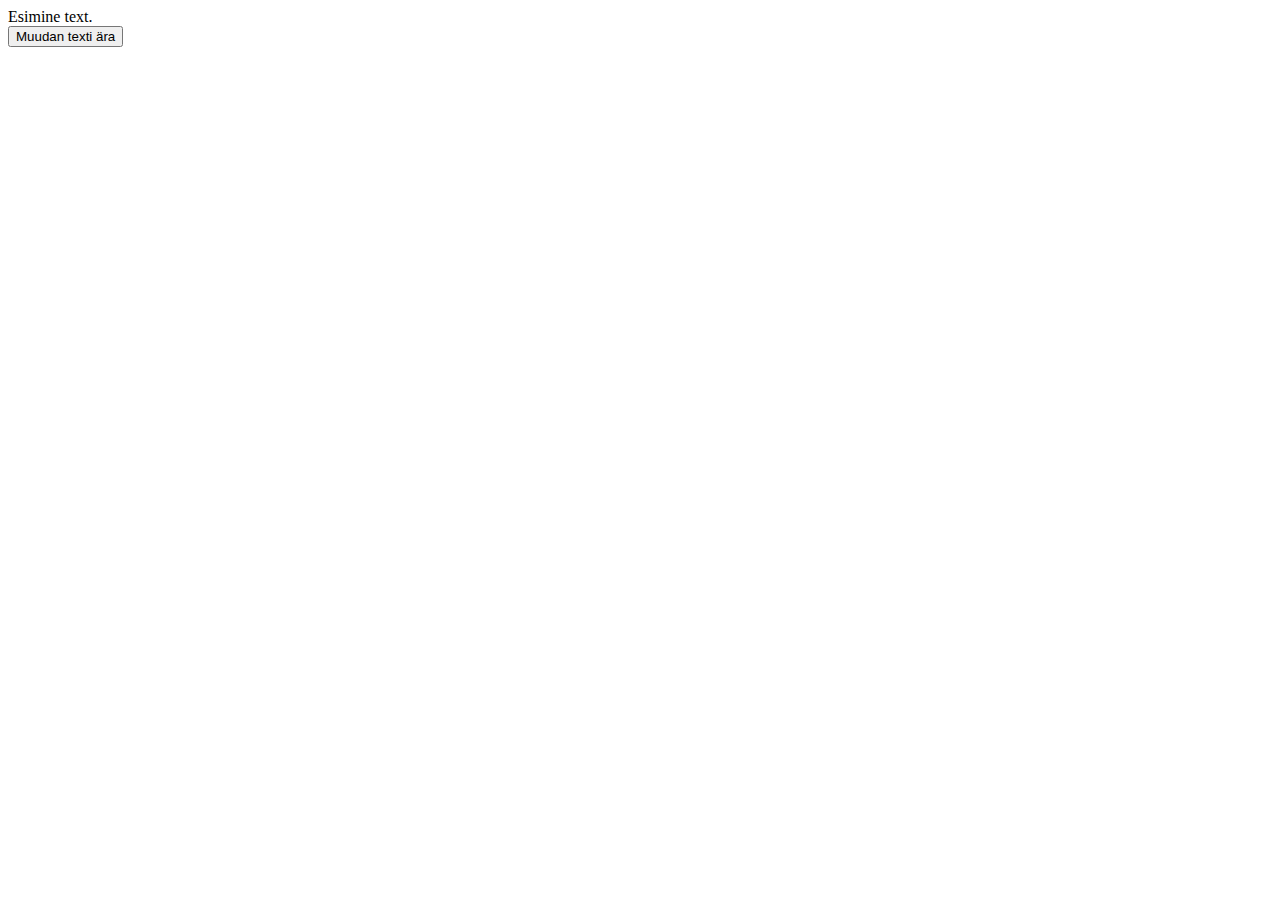
<file: eesrakendused/index.html>
<!DOCTYPE html>
<html lang="en">
<head>
    <meta charset="UTF-8">
    <meta name="viewport" content="width=device-width, initial-scale=1.0">
    <meta http-equiv="X-UA-Compatible" content="ie=edge">
    <title>Tund1</title>
</head>
<body>
    <div id="demo">
        Esimine text.
    </div>
    <button onclick="mingifunktsioon();">Muudan texti ära</button>
    <script>
        const number=1;
        let number2=2;
        console.log("Esimene väärtus: " + number2);
number2=5;
console.log("Teine väärtus: " + number2);
        var number3 = 3;
        function mingifunktsioon(){
    document.getElementById("demo").innerHTML='Teine text';
}
    </script>
</body>
</html>
</file>
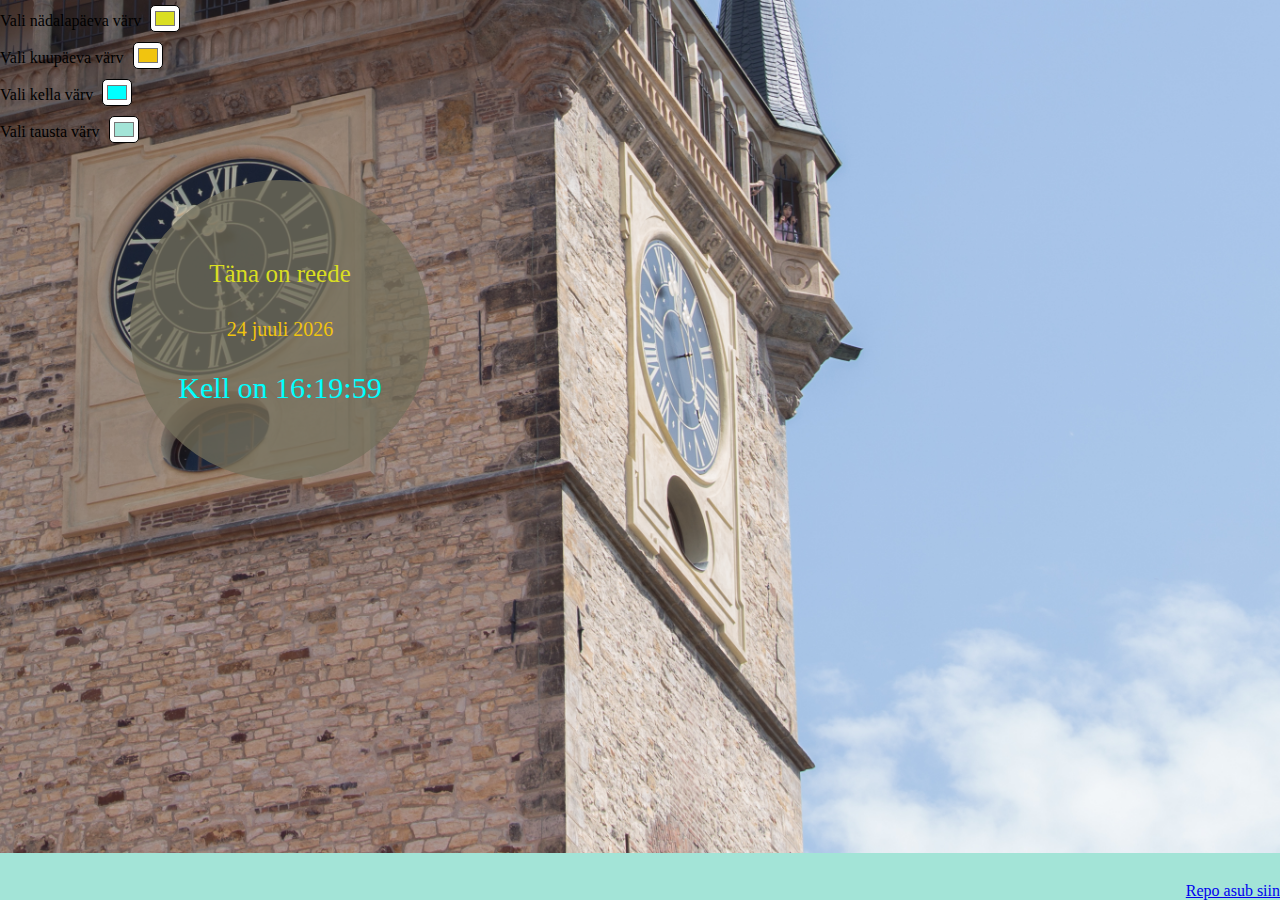
<file: eesrakendused/Kodutoo_1/index.html>
<!DOCTYPE html>
<html lang="en">
<head>
    <meta charset="UTF-8">
    <meta name="viewport" content="width=device-width, initial-scale=1.0">
    <script defer src="script.js"></script>
    <link rel="stylesheet" href="style.css">
    <title> Urmas Kirsipuu - KUIKB-2 Kodutöö KELL</title>
</head>
<body bgColor="#A3E4D7" onload ="stardi_kell()">
<div id=ekraan>
  <div id="Screensaver" >

    <div id="KellaKast">
        <div id="kell_paev"></div>
        <div id="kell_kuu_aasta"></div>
        <div id="kella_aeg"></div>
    </div>
  </div>
    <div class="varvidevalik" id=varvidevalik>
        <div>
          <label for="paevavarv">Vali nädalapäeva värv</label>
          <input class=nupp type="color" value="#DADE22" id="paevavarv">
        </div>
        <div>
          <label for="kuupaevavarv">Vali kuupäeva värv</label>
          <input class=nupp type="color" value="#F1C40F" id="kuupaevavarv">
        </div>
        <div>
          <label for="kirjavarv">Vali kella värv</label>
          <input class=nupp type="color" value="#00ffff" id="kirjavarv">
        </div>
        <div>
          <label for="taustavarv">Vali tausta värv</label>
          <input class=nupp type="color" value="#A3E4D7" id="taustavarv">
        </div>
    </div>
    <div id="nimi"> <a href="https://github.com/pambukk/veebiprogrammeerimine/tree/master/eesrakendused/Kodutoo_1/">Repo asub siin</a>
    </div>
  </div>
</body>
</html>
</file>
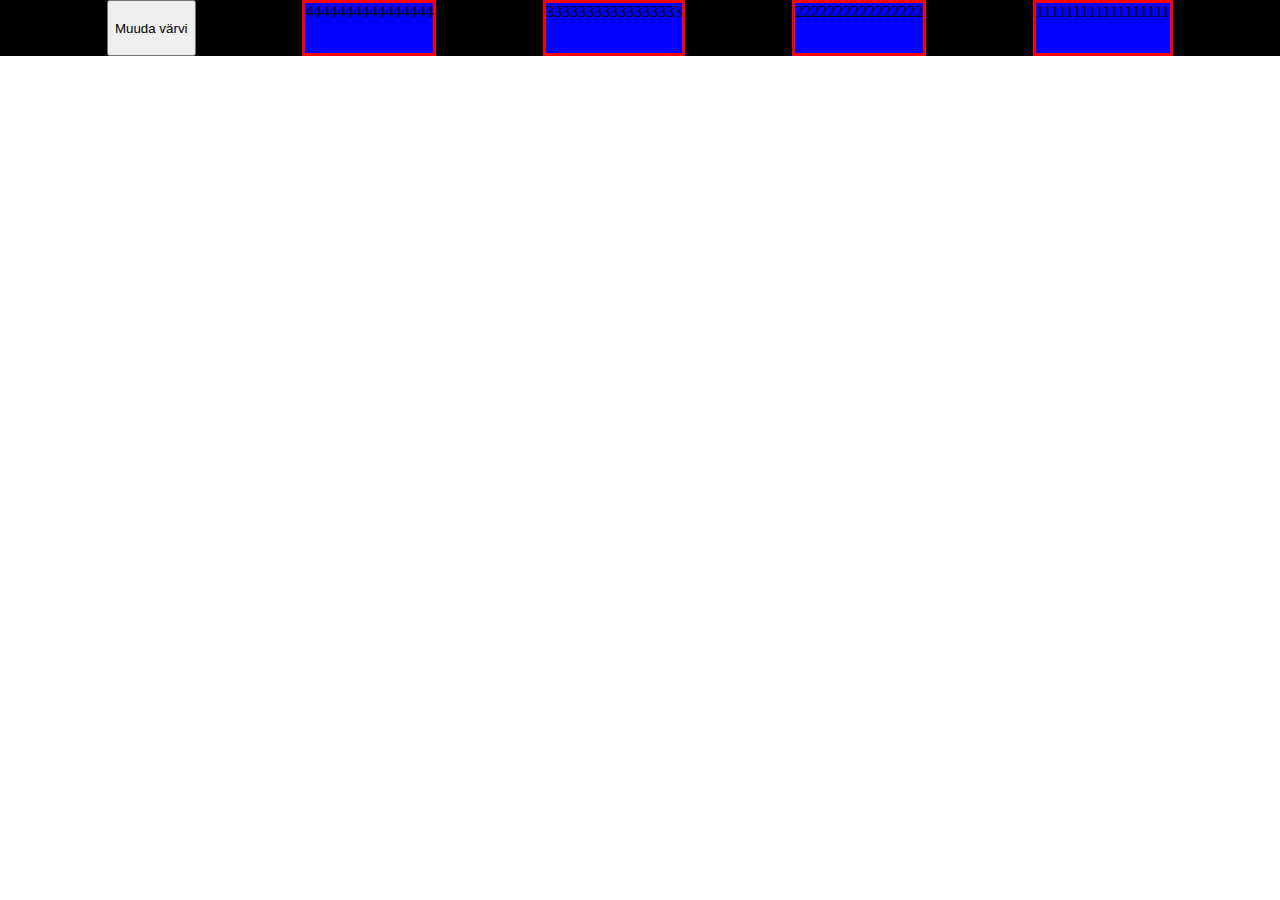
<file: eesrakendused/tund2/index.html>
<!DOCTYPE html>
<html lang="en">
<head>
    <meta charset="UTF-8">
    <meta name="viewport" content="width=device-width, initial-scale=1.0">
    <meta http-equiv="X-UA-Compatible" content="ie=edge">
    <link rel="stylesheet" href="style.css">
    <script src="script.js"></script>
    <title>CSS-i ja javascripti näide</title>
</head>
<body>
    <div id="container">
        <div id="first" class="in-container">111111111111111111</div>
        <div id="second" class="in-container">2222222222222222</div>
        <div id="third" class="in-container">33333333333333333</div>
        <div id="fourth" class="in-container">4444444444444444</div>
        <button id="changeColor">Muuda värvi</button>
    </div>  
</body>
</html>
</file>
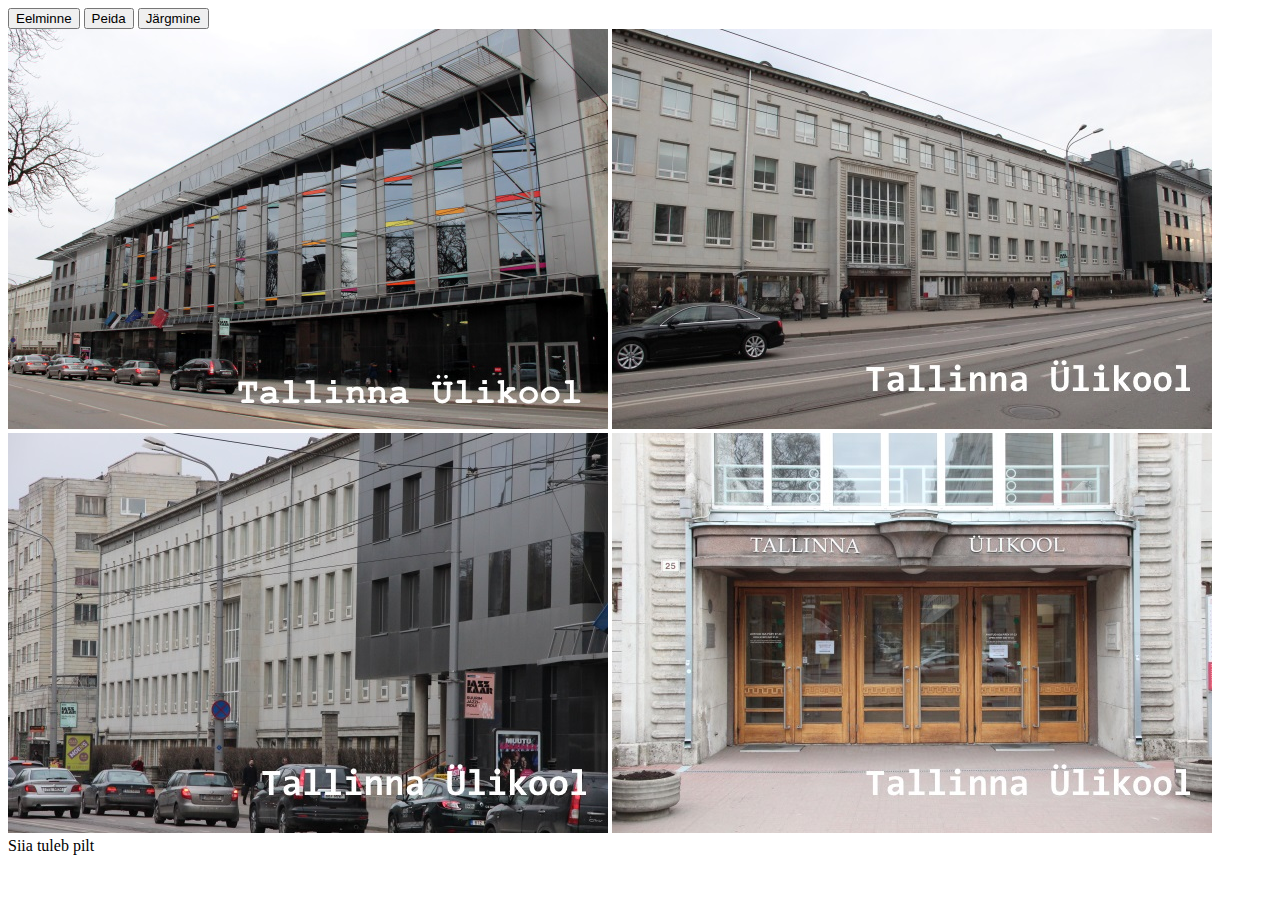
<file: eesrakendused/tund5/index.html>
<!DOCTYPE html>
<html lang="en">
<head>
    <meta charset="UTF-8">
    <meta name="viewport" content="width=device-width, initial-scale=1.0">
    <script
        src="http://code.jquery.com/jquery-3.4.1.js"
        integrity="sha256-WpOohJOqMqqyKL9FccASB9O0KwACQJpFTUBLTYOVvVU="
        crossorigin="anonymous"></script>
    <script src="script.js"></script>
    <title>Galerii</title>
</head>
<body>
    <div id="container">
        <div id="buttonContainer">
            <button id="prev">Eelminne</button>
            <button id="hide">Peida</button>
            <button id="next">Järgmine</button>
        </div>
        <div id="picContainer">
            <img src="img/1.jpg" alt="Pilt1" class="active">
            <img src="img/2.jpg" alt="Pilt2">
            <img src="img/3.jpg" alt="Pilt3">
            <img src="img/4.jpg" alt="Pilt4">
        </div>
    </div>
    <div class="big-image-container">
        <div class="big-image">Siia tuleb pilt</div>
    </div>
</body>
</html>
</file>
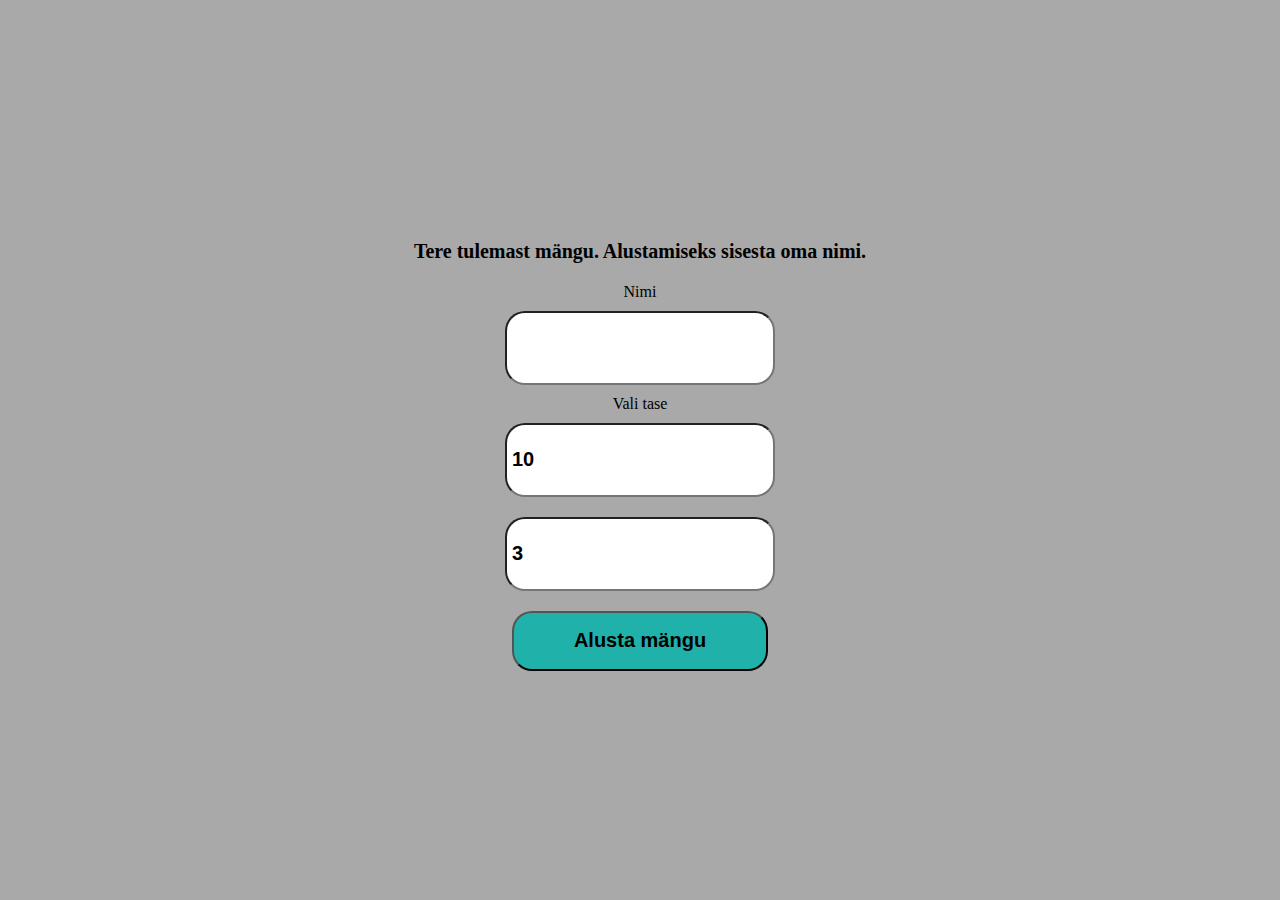
<file: eesrakendused/Typer/index.html>
<!DOCTYPE html>
<html lang="en">
<head>
    <meta charset="UTF-8">
    <meta name="viewport" content="width=device-width, initial-scale=1.0">
    <link rel="stylesheet" href="style.css">
    <script
        src="https://code.jquery.com/jquery-3.4.1.js"
        integrity="sha256-WpOohJOqMqqyKL9FccASB9O0KwACQJpFTUBLTYOVvVU="
        crossorigin="anonymous"></script>
    <script defer src="typer.js"></script>
    <title>Typer</title>
</head>
<body>
    <div id="info">5/5</div>
    <div id="results">1. Tauri 123</div>
    <div id="show-results">TOP 15</div>
    <div id="nameContainer">
        <p class="text">Tere tulemast mängu. Alustamiseks sisesta oma nimi.</p>
        <label>Nimi</label>
        <input type="text" id="name" class="name">
        <label>Vali tase</label>
        <input type="number" id="level" max="22" value="10" class="name">
        <input type="number" id="startingLength" max="9" value="3" class="name">
        <input type="button" id="submitName" value="Alusta mängu" class="name">
        
    </div>
    <div id="container">
        <div id="score">Mis sinu skoor oli</div>
        <div id="wordDiv">Algne sõna</div>
    </div>
</body>
</html>
</file>
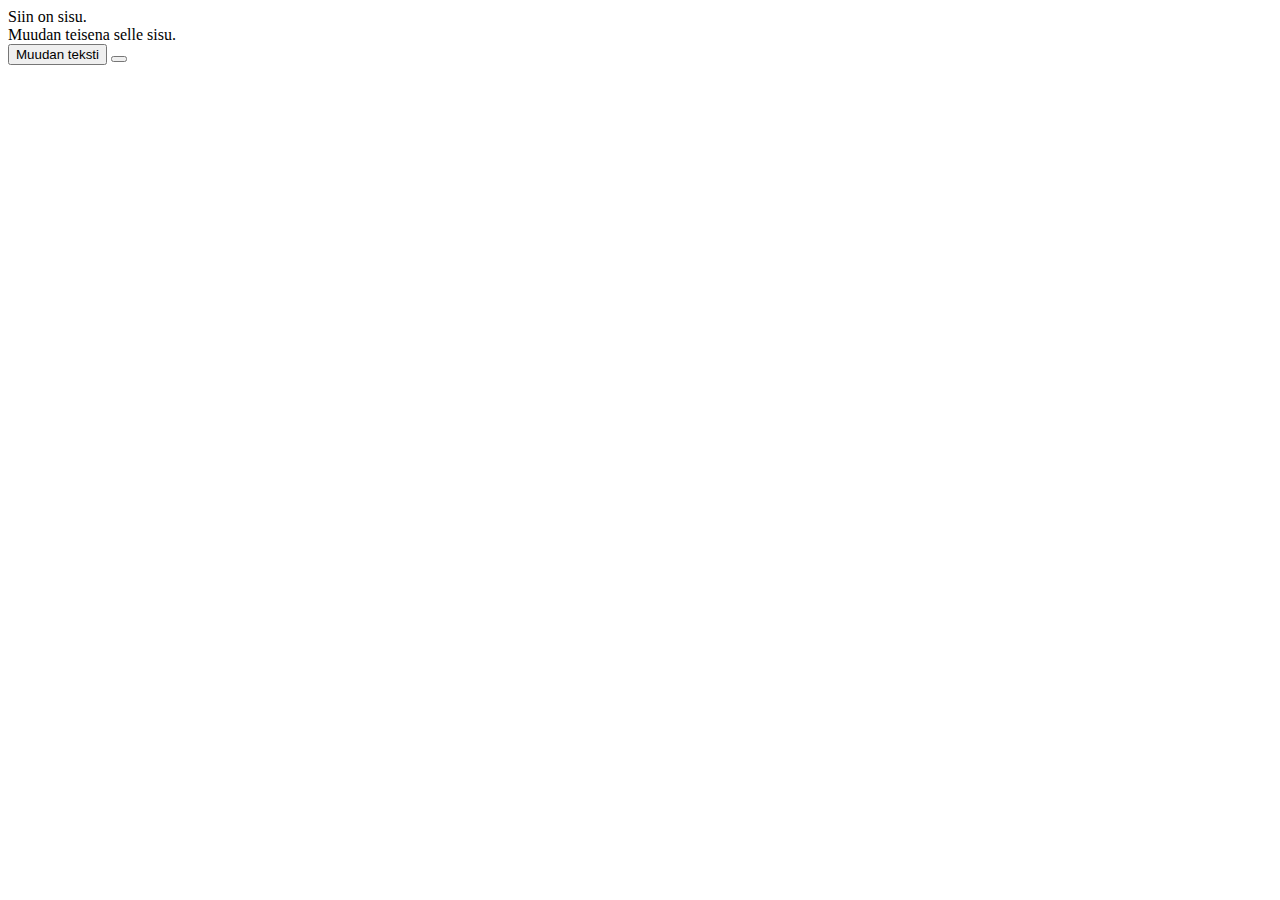
<file: eesrakendused/first2.html>
<html lang="en">
  <head>
    <meta charset="UTF-8" />
    <meta name="viewport" content="width=device-width, initial-scale=1.0" />
    <meta http-equiv="X-UA-Compatible" content="ie=edge" />
    <script src="first.js"></script>
    <title>Näide</title>
  </head>
  <body>
    <div id="demo">Siin on sisu.</div>
    <div id="demo2">Muudan teisena selle sisu.</div>
    <button onclick="myFunction();">Muudan teksti</button>
    <button onclick="demoFunction()"></button>
  </body>
</html>
</file>
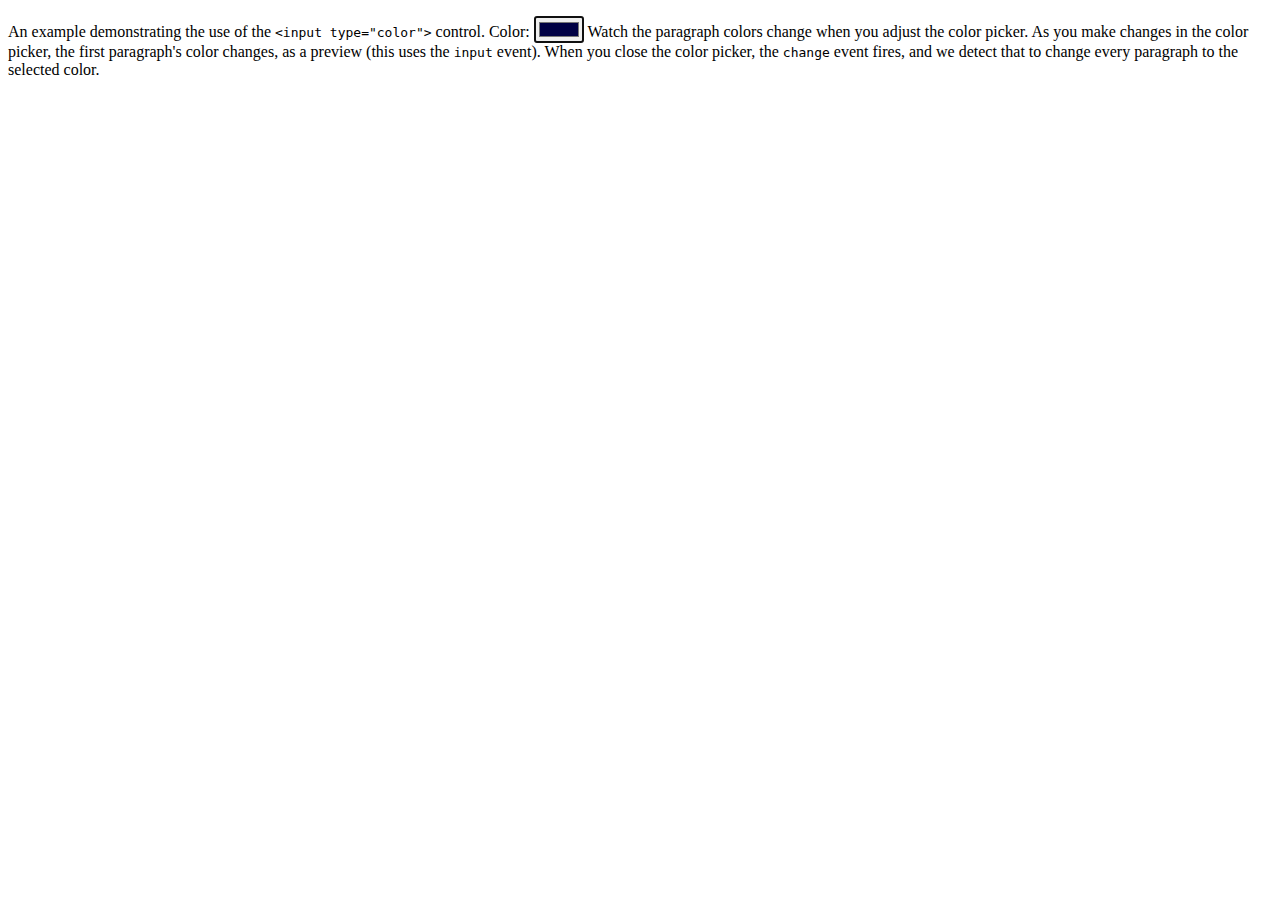
<file: eesrakendused/Kodutoo_1/varv.html>
<!DOCTYPE html>
<html lang="en">
<head>
    <meta charset="UTF-8">
    <meta name="viewport" content="width=device-width, initial-scale=1.0">
    <title>Document</title>
    <script src=varv.js defer></script>

  
</head>
<body>
    


<p>An example demonstrating the use of the <code>&lt;input type="color"&gt;</code>
    control.
 
 <label for="kirjavarv_all">Color:</label>
 <input type="color" value="#ff0000" id="kirjavarv">
 
 Watch the paragraph colors change when you adjust the color picker.
    As you make changes in the color picker, the first paragraph's
    color changes, as a preview (this uses the <code>input</code>
    event). When you close the color picker, the <code>change</code>
    event fires, and we detect that to change every paragraph to
    the selected color.</p>


</body>
</html>
</file>
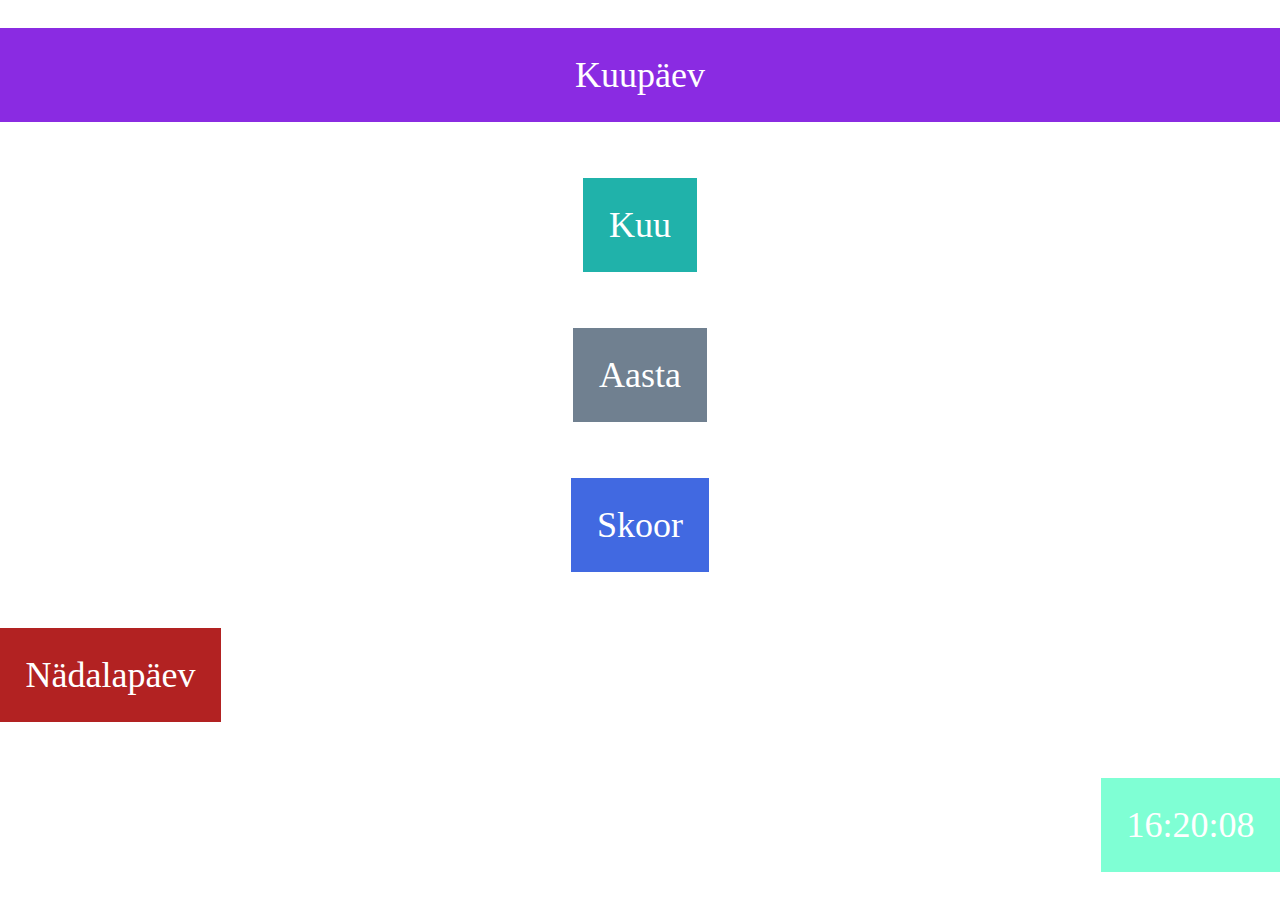
<file: eesrakendused/tund3/clock.html>
<!DOCTYPE html>
<html lang="en">
<head>
    <meta charset="UTF-8">
    <meta name="viewport" content="width=device-width, initial-scale=1.0">
    <link rel="stylesheet" href="style.css">
    <script defer src="clock.js"></script>
    <script asycn ></script>
    <link rel="stylesheet" href="style.css">
    <title>Kell</title>
</head>
<body>
    <div id="container">
        <div id="time">Kellaeg</div>
        <div id="weekday">Nädalapäev</div>
        <div id="score">Skoor</div>
        <div id="date">Kuupäev</div>
        <div id="month">Kuu</div>
        <div id="year">Aasta</div>
    </div>
</body>
</html>
</file>
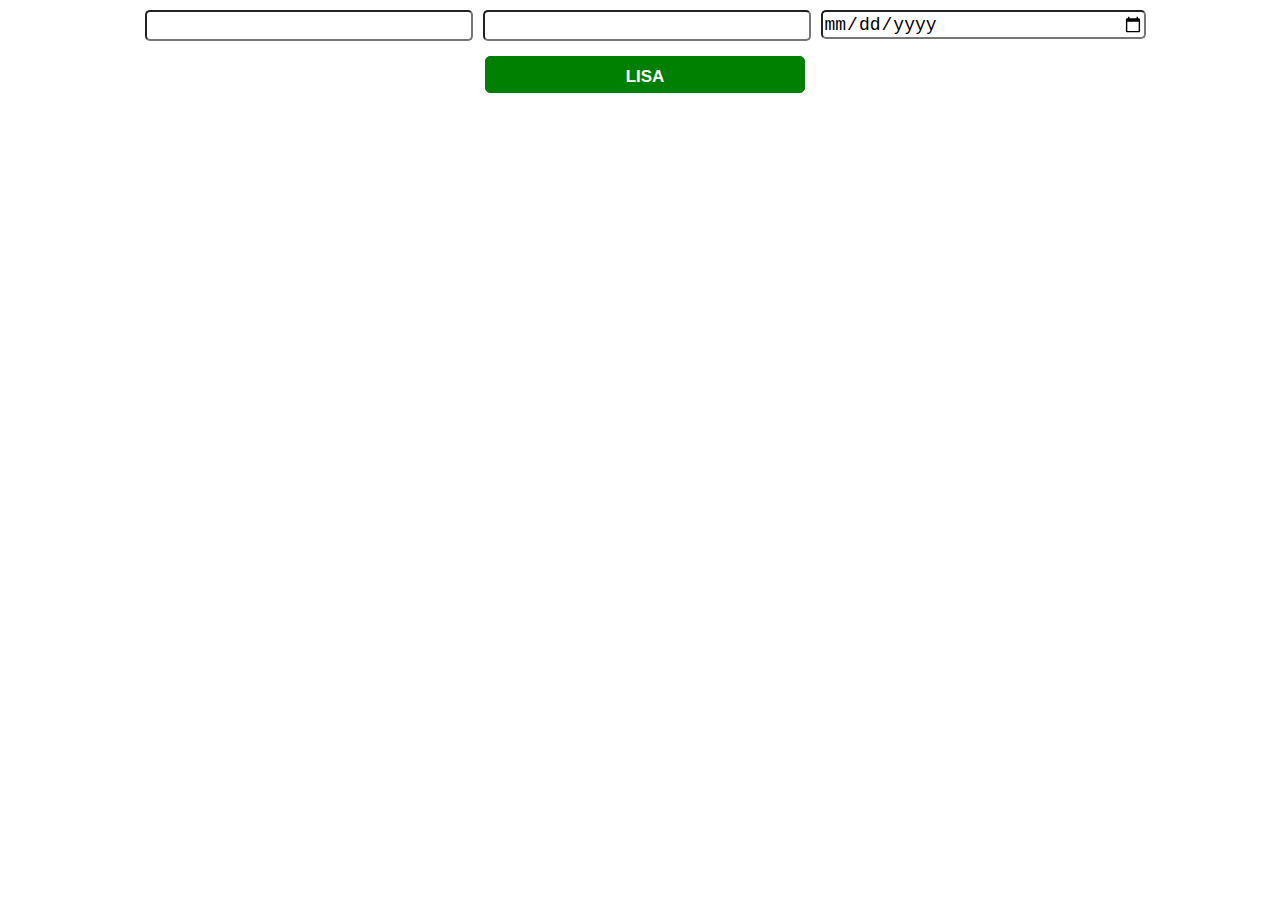
<file: eesrakendused/tund4/todo.html>
<!DOCTYPE html>
<html lang="en">
<head>
    <meta charset="UTF-8">
    <meta name="viewport" content="width=device-width, initial-scale=1.0">
    <link rel="stylesheet" href="style.css">
    <script defer src="todo.js"></script>
    <title>Todo</title>
</head>
<body>
    <div id="container">
        <div id="inputContainer">
            <input type="text" name="title" id="title">
            <input type="text" name="description" id="description">
            <input type="date" name="date" id="date">
        </div>
        <div id="buttonContainer">
            <input type="button" value="LISA" id="addButton">
        </div>
    </div>
    
</body>
</html>
</file>
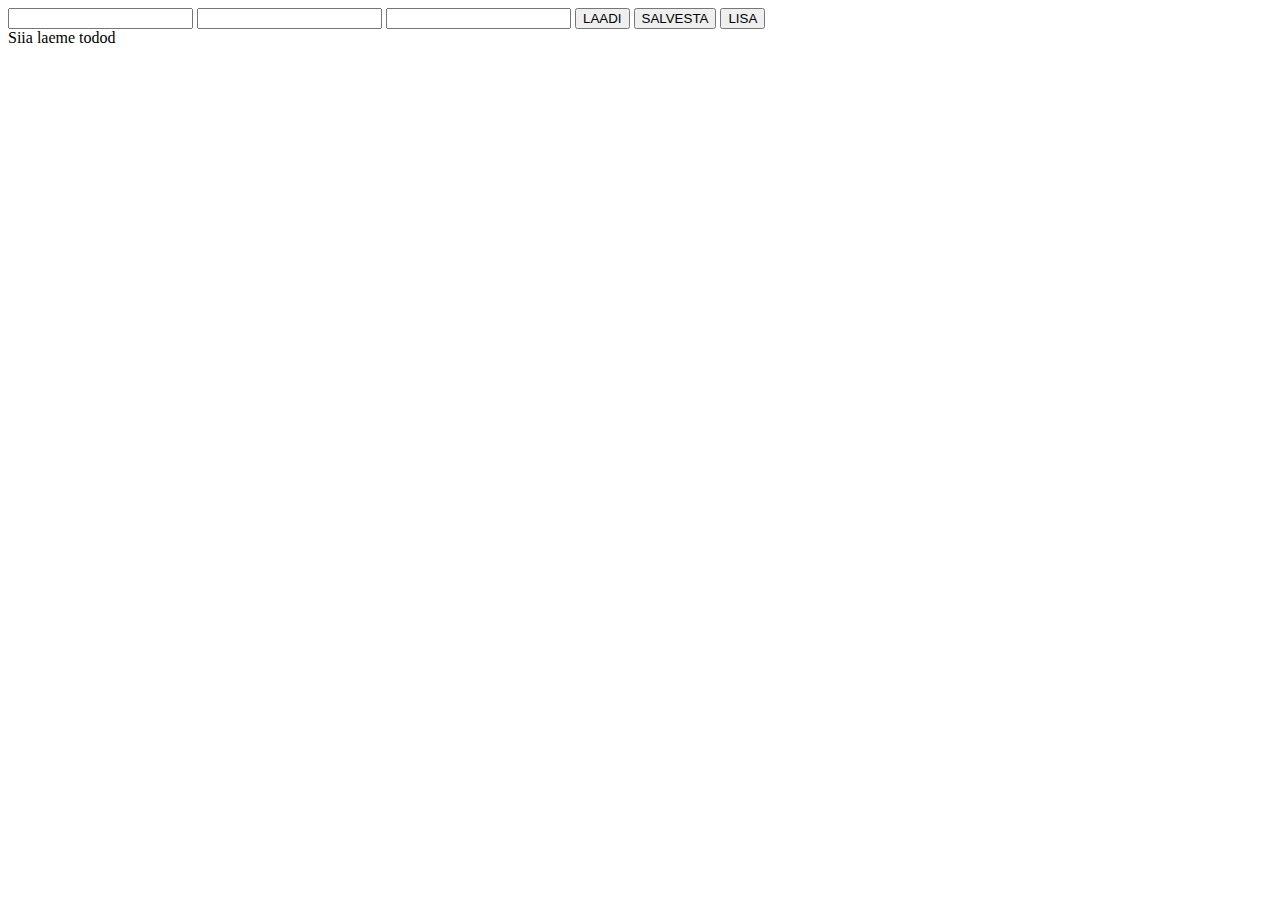
<file: eesrakendused/tund6/TODO/todo.html>
<!DOCTYPE html>
<html lang="en">
<head>
    <meta charset="UTF-8">
    <meta name="viewport" content="width=device-width, initial-scale=1.0">
    <script
        src="https://code.jquery.com/jquery-3.4.1.js"
        integrity="sha256-WpOohJOqMqqyKL9FccASB9O0KwACQJpFTUBLTYOVvVU="
        crossorigin="anonymous">
    </script>
    <script defer src="todo.js"></script>
    <title>Todo AJAXiga</title>
</head>
<body onload=todos()>
    <input type="text" id="title">
    <input type="text" id="description">
    <input type="text" id="date">
    <input type="button" id="load" value="LAADI">
    <input type="button" id="save" value="SALVESTA">
    <input type="button" id="add" value="LISA">

    <div id="todos">Siia laeme todod</div>
</body>
</html>
</file>
<file: eesrakendused/Kodutoo_1/style.css>
body{
    margin: auto;
    background-image: url("kell.jpg");
    background-size: auto;
    background-repeat: no-repeat;
  background-size: cover;
  }
#ekraan{
margin:0;
    padding:0;
    z-index:9999;
    width: 100%;
    height: 100%;
}
div:hover {
  animation-play-state: paused;
}
.nupp{
    width:30px;
    background-color: rgb(255, 255, 255);
    border-radius: 5px;
    justify-content: center;
    margin: 5px;   

}
#nimi {
    position:absolute;
    bottom:0;
    right:0;
  }
#varvidevalik {
  flex-direction: column;
  width:100vw;
  height:100vh;
  align-items:center;
  justify-content: center;


    position: absolute;
    bottom:0;
    left:0;
  }
  #Screensaver{
    position: relative; 
    max-width: 1900; 
    max-height:1280; 
    left:0px; 
    top: 0px; 
    z-index:9999; 
    border:5px;
  }
  #KellaKast{
    left:130px; 
    top: 180px; 
    width: 300px ;
    height: 300px;
    position: relative;
    animation-name: liigutaja;
    animation-duration: 15s;
    animation-iteration-count: infinite;
    animation-delay: 60s;
    border-radius: 150px;
    background-color: rgba(116, 111, 91, 0.753); 
    
  }
  #kell_paev {
    padding-top: 80px;
    font-size: 25px;
    text-align: center;
  }
  #kell_kuu_aasta {
    padding: 30px;
    font-size: 20px;
    text-align: center;
  }
  #kella_aeg {
    text-align: center;
    font-variant-numeric: oldstyle-nums;
    font-size: 30px;
  }
  @keyframes liigutaja {
    from {
      transform:rotate(0deg);
  }
  to {
    transform:rotate(360deg);
  }
    0%   {background-color:rgba(61, 79, 85, 0.753); left:130px; top: 180px;}
    5%   {background-color:rgba(45, 97, 112, 0.705); left:150px; top: 200px;}
    10%   {background-color:rgb(45, 98, 114); left:180px; top: 220px;}
    15%   {background-color:rgba(24, 138, 172, 0.753); left:210px; top: 240px;}
    20%   {background-color:rgba(20, 179, 228, 0.788); left:240px; top: 220px;}
    
    25%  {background-color:rgba(240, 240, 140, 0.815); left:270px; top:200px;}
    30%  {background-color:rgba(187, 214, 90, 0.808); left:300px; top:180px;}
    35%  {background-color:rgba(151, 151, 49, 0.774); left:330px; top:200px;}
    40%  {background-color:rgba(104, 104, 24, 0.705); left:360px; top:220px;}
    45%  {background-color:rgba(82, 82, 7, 0.705); left:390px; top:240px;}

    50%  {background-color:rgb(131, 75, 23); left:420px; top:220px;}
    55%  {background-color:rgba(192, 135, 30, 0.877); left:450px; top:200px;}
    60%  {background-color:rgba(202, 167, 52, 0.795); left:480px; top:180px;}
    65%  {background-color:rgb(182, 131, 54); left:510px; top:200px;}
    70%  {background-color:rgb(224, 158, 83); left:540px; top:220px;}

    75%  {background-color:rgb(91, 124, 91); left:570px; top:240px;}
    80%  {background-color:rgba(61, 110, 61, 0.76); left:600px; top:220px;}
    85%  {background-color:rgba(58, 141, 58, 0.788); left:630px; top:200px;}
    90%  {background-color:rgba(43, 182, 43, 0.664); left:660px; top:220px;}
    95%  {background-color:rgba(54, 160, 54, 0.774); left:690px; top:240px;}
    100% {background-color:rgba(37, 109, 31, 0.884); left:130px; top:180px;}
    
    
}
</file>
<file: eesrakendused/tund2/style.css>
body{
    margin:0px;
}
.in-container{
    /*width: 50vw;*/
    height: 50px;
    background-color: blue;
    border: 3px solid red;
    /*margin-left:25vw;*/

}

#container{
    background-color: black;
    /*height:100vh;*/
    display:flex;
    justify-content: space-evenly;
    flex-direction: row-reverse;
}
</file>
<file: eesrakendused/Typer/style.css>
body{
  margin:0;
  padding:0;
}

#nameContainer{
  position: absolute;
  z-index: 3;
  width:100%;
  height:100%;
  background-color: darkgray;
  display: flex;
  justify-content: center;
  align-items: center;
  flex-direction: column;
}

.name{
  height: 3em;
  width: 20%;
  border-radius: 20px;
  margin: 10px;
  padding:5px;
  font-size: 20px;
  font-weight: 700;
}

.text{
  font-size: 20px;
  font-weight: 700;
}

#submitName{
  background-color: lightseagreen;
}

.error{
  background-color: red;
}

#container{
  width:100vw;
  height: 100vh;
  display:flex;
  flex-direction: column;
  align-items: center;
  justify-content: center;
}

#wordDiv{
  text-align: center;
  font-size: 5vw;
}

#info{
  font-size: 5vw;
  position: absolute;
}

#score{
  font-size: 4vw;
  margin-bottom: 75px;
  color: darkred;
}

#results{
  display:none;
  position: absolute;
  background-color: darkgray;
  color: white;
  font-size: 25px;
  width: 100vw;
  height: 100vh;
  text-align: center;
}

#show-results{
  position: absolute;
  background-color: darkgray;
  right:0;
  font-size: 3em;
  cursor: pointer;
}

@media screen and (max-width: 900px) {
  #wordDiv{
      font-size: 4em;
  }
}
</file>
<file: eesrakendused/tund3/style.css>
body{
    margin:0;
}

div{
    text-align: center;
    font-size: 1.5em;
    color:white;
}

#container div{
    padding: 2%;
}

#container{
    display:flex;
    flex-direction: column;
    align-items: center;
    justify-content: space-around;
    height: 100vh;
    width: 100vw;
}

#score{
    order: 4;
    background-color: royalblue;
}

#time{
    order: 6;
    align-self: flex-end;
    background-color: aquamarine;
}

#date{
    order: 1;
    align-self: stretch;
    background-color: blueviolet;
}

#weekday{
    order: 5;
    align-self: flex-start;
    background-color: firebrick;
}

#month{
    order: 1;
    background-color: lightseagreen;
}

#year{
    order: 3;
    background-color: slategrey;
}
</file>
<file: eesrakendused/tund4/style.css>
body{
    margin: 0;
}

.task-completed{
    background-color: lightgreen;
    text-decoration: line-through;
    width: 80%;
    cursor:pointer;
}

#inputContainer, #buttonContainer{
    width: 100vw;
    display: flex;
    justify-content: center;
    margin: 5px;
}


input{
    margin: 5px;
    height: 25px;
    border-radius: 5px;
    width:25%;
    font-size: 18px;
}

.entry{
    display: flex;
    align-items:center;
    justify-content: space-between;
    border: 1px solid lightgray;
    margin: 5px;
    padding: 1%;
    border-radius: 10px;
}

.todo-list{
    width:90%;
}

.delete-button{
    color: red;
    font-size: 25px;
    font-weight: 900;
    cursor: pointer;
}

.delete-button:hover{
    color: darkred;
    font-size: 27px;
}

input[type="button"]{
    align-items:center;
    background-color: green;
    border: 1px solid green;
    color: white;
    padding: 10px;
    height: 37px;
    font-size: 17px;
    font-weight: 700;
    cursor: pointer;
}

input[type="button"]:hover{
    color: lightgrey;
    background-color: dodgerblue;
}
</file>
